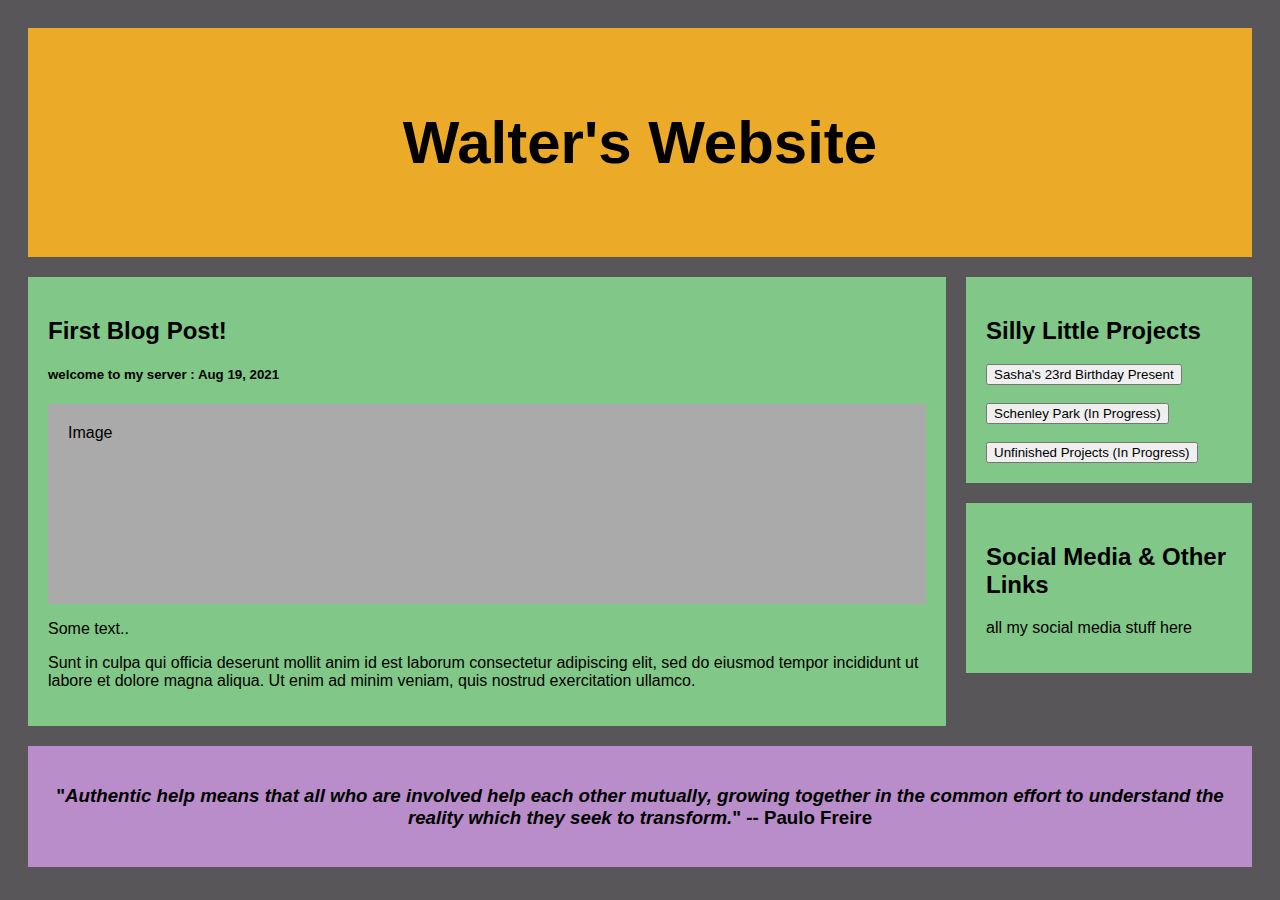
<file: index.html>
<!DOCTYPE html>
<html>
<head>
  <link rel = "stylesheet" href = "index.css">
</head>
<body>
  <div class="header">
    <h2>Walter's Website</h2>
  </div>

  <div class="row">
    <div class="leftcolumn">
      <div class="card">
        <h2>First Blog Post!</h2>
        <h5>welcome to my server : Aug 19, 2021</h5>
        <div class="fakeimg" style="height:200px;">Image</div>
        <p>Some text..</p>
        <p>Sunt in culpa qui officia deserunt mollit anim id est laborum consectetur adipiscing elit, sed do eiusmod tempor incididunt ut labore et dolore magna aliqua. Ut enim ad minim veniam, quis nostrud exercitation ullamco.</p>
      </div>
    </div>
    <div class="rightcolumn">
      <div class="card">
        <h2>Silly Little Projects</h2>
        <a href='twinning/message.html'><button>Sasha's 23rd Birthday Present</button></a><br><br>
        <a href='404.html'><button>Schenley Park (In Progress)</button></a><br><br>
        <a href='404.html'><button>Unfinished Projects (In Progress)</button></a>
      </div>
      <div class="card">
        <h2>Social Media & Other Links</h2>
        <p>all my social media stuff here</p>
      </div>
    </div>
  </div>

  <div class="footer">
    <h3>"<i>Authentic help means that all who are involved help each other mutually, growing together in the common effort to understand the reality which they seek to transform.</i>" -- Paulo Freire</h3>
  </div>
</body>
</html>
</file>
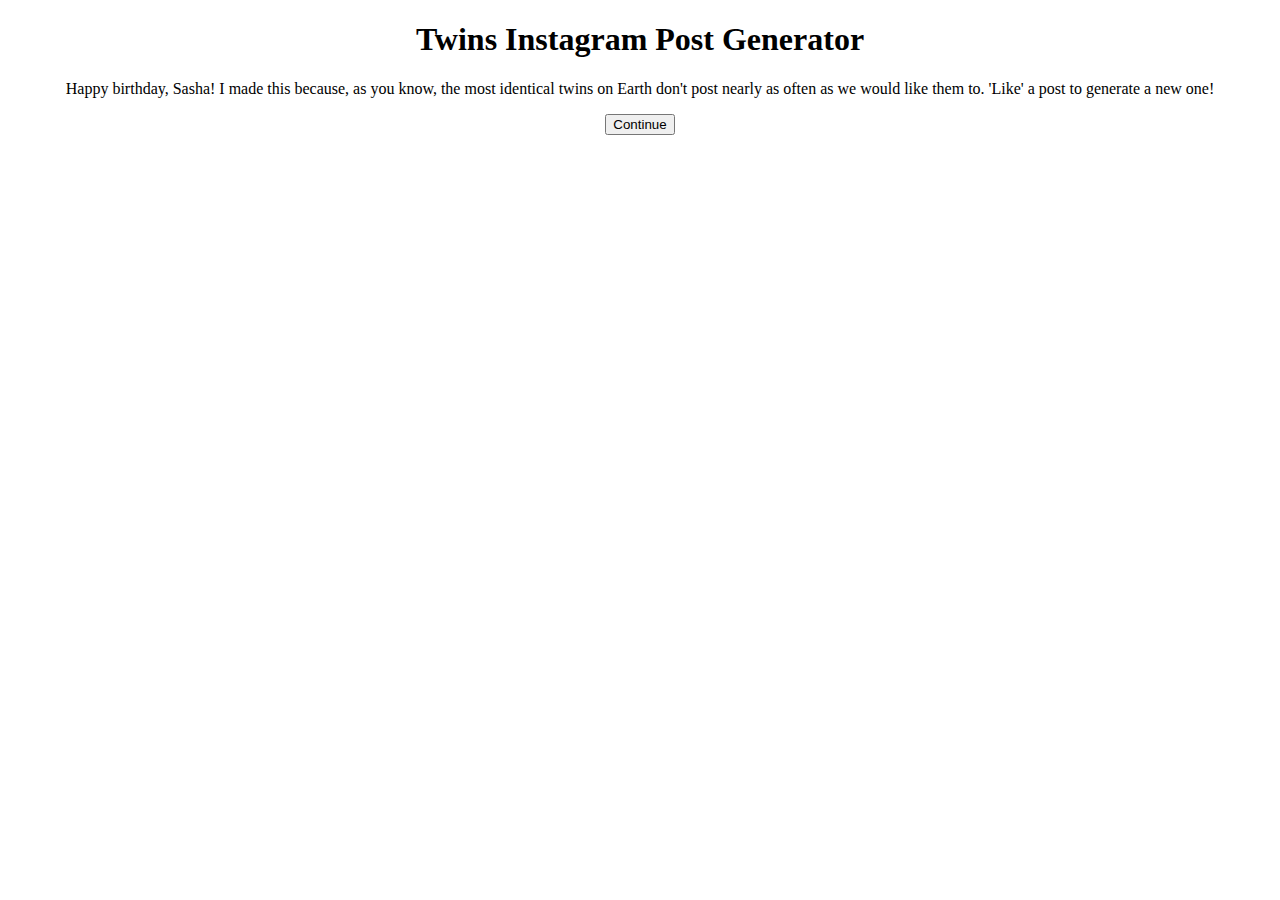
<file: twinning/message.html>
<!DOCTYPE html>
<html>
<body>
	<center>
		<h1>Twins Instagram Post Generator</h1>
		<p>Happy birthday, Sasha! I made this because, as you know, the most identical twins on Earth don't post nearly as often as we would like them to. 'Like' a post to generate a new one!</p>
		<a href='twins.html'><button>Continue</button></a>
	</center>
</body>
</html>
</file>
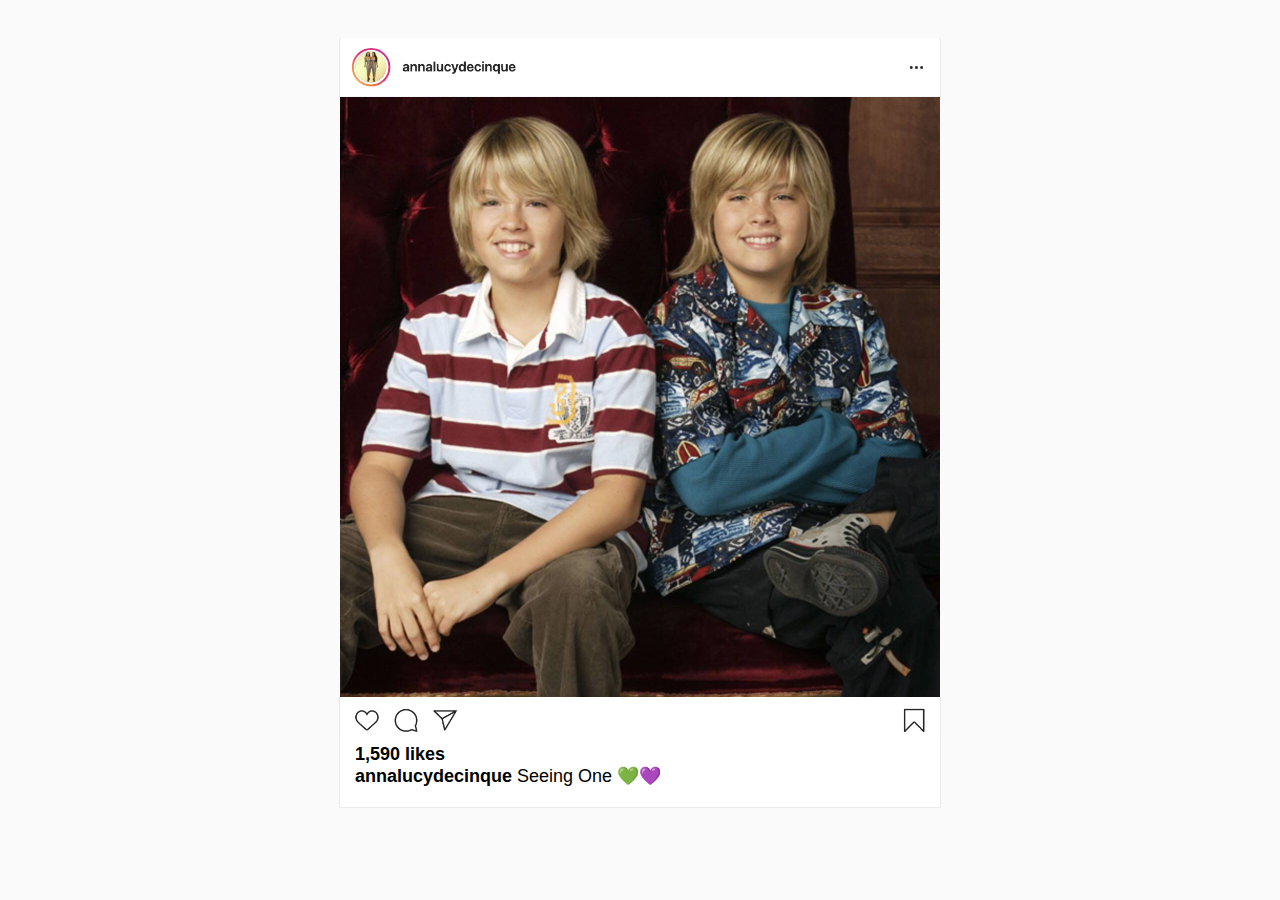
<file: twinning/twins.html>
<!DOCTYPE html>
<html>
<head>
	<script src = "js/twins.js" type = "text/javascript"/></script>
	<link rel = "stylesheet" href = "css/twins.css">
</head>
<body>
	<center>
		<div id="thepost">
			<img id="topimage" src="img/topimage.png">
			<img id="myimage" alt="" />
			<img id="botimage" src="img/botimage.png" onclick="newCaption();">
			<div id="fullMessage">
				<b id="likes"><div id="likeCount"></div> likes</b>
				<b id="messageTitle">annalucydecinque</b> <div id="instaCaption"></div>
			</div>
		</div>
	</center>
</body>
</html>
</file>
<file: index.css>
* {
  box-sizing: border-box;
  color: black;
}

body {
  font-family: Arial;
  padding: 20px;
  background: #585659;
}

/* Header/Blog Title */
.header {
  padding: 30px;
  font-size: 40px;
  text-align: center;
  background: #ebaa28;
}

/* Create two unequal columns that floats next to each other */
/* Left column */
.leftcolumn {   
  float: left;
  width: 75%;
}

/* Right column */
.rightcolumn {
  float: left;
  width: 25%;
  padding-left: 20px;
}

/* Fake image */
.fakeimg {
  background-color: #aaa;
  width: 100%;
  padding: 20px;
}

/* Add a card effect for articles */
.card {
   background-color: #81c788;
   padding: 20px;
   margin-top: 20px;
}

/* Clear floats after the columns */
.row:after {
  content: "";
  display: table;
  clear: both;
}

/* Footer */
.footer {
  padding: 20px;
  text-align: center;
  background: #b98dc9;
  margin-top: 20px;
}

/* Responsive layout - when the screen is less than 800px wide, make the two columns stack on top of each other instead of next to each other */
@media screen and (max-width: 800px) {
  .leftcolumn, .rightcolumn {   
    width: 100%;
    padding: 0;
  }
}
</file>
<file: twinning/css/twins.css>
body {
    padding-top: 30px;
    background-color: #fafafa;
}

#myimage {
    width: 600px;
    height: 600px;
    display: block;
}

#topimage, #botimage {
    width: 602px;
    height: auto;
    display: block;
}

#fullMessage {
    width: 600px;
    height: auto;
    text-align:  left;
    font-family:  'proxima-nova', sans-serif;
    font-size: 18px;
    background-color: white;
    border-left: 1px solid;
    border-right: 1px solid;
    border-bottom: 1px solid;
    border-left-color: #ececec;
    border-right-color: #ececec;
    border-bottom-color: #ececec;
    padding-bottom: 20px;
}

#messageTitle {
    padding-left: 15px;
}

#likes {
    display:  block;
    padding-left: 15px;
    padding-top: 8px;
}

#messageTitle, #instaCaption, #likeCount {
    display:  inline-block;
}
</file>
